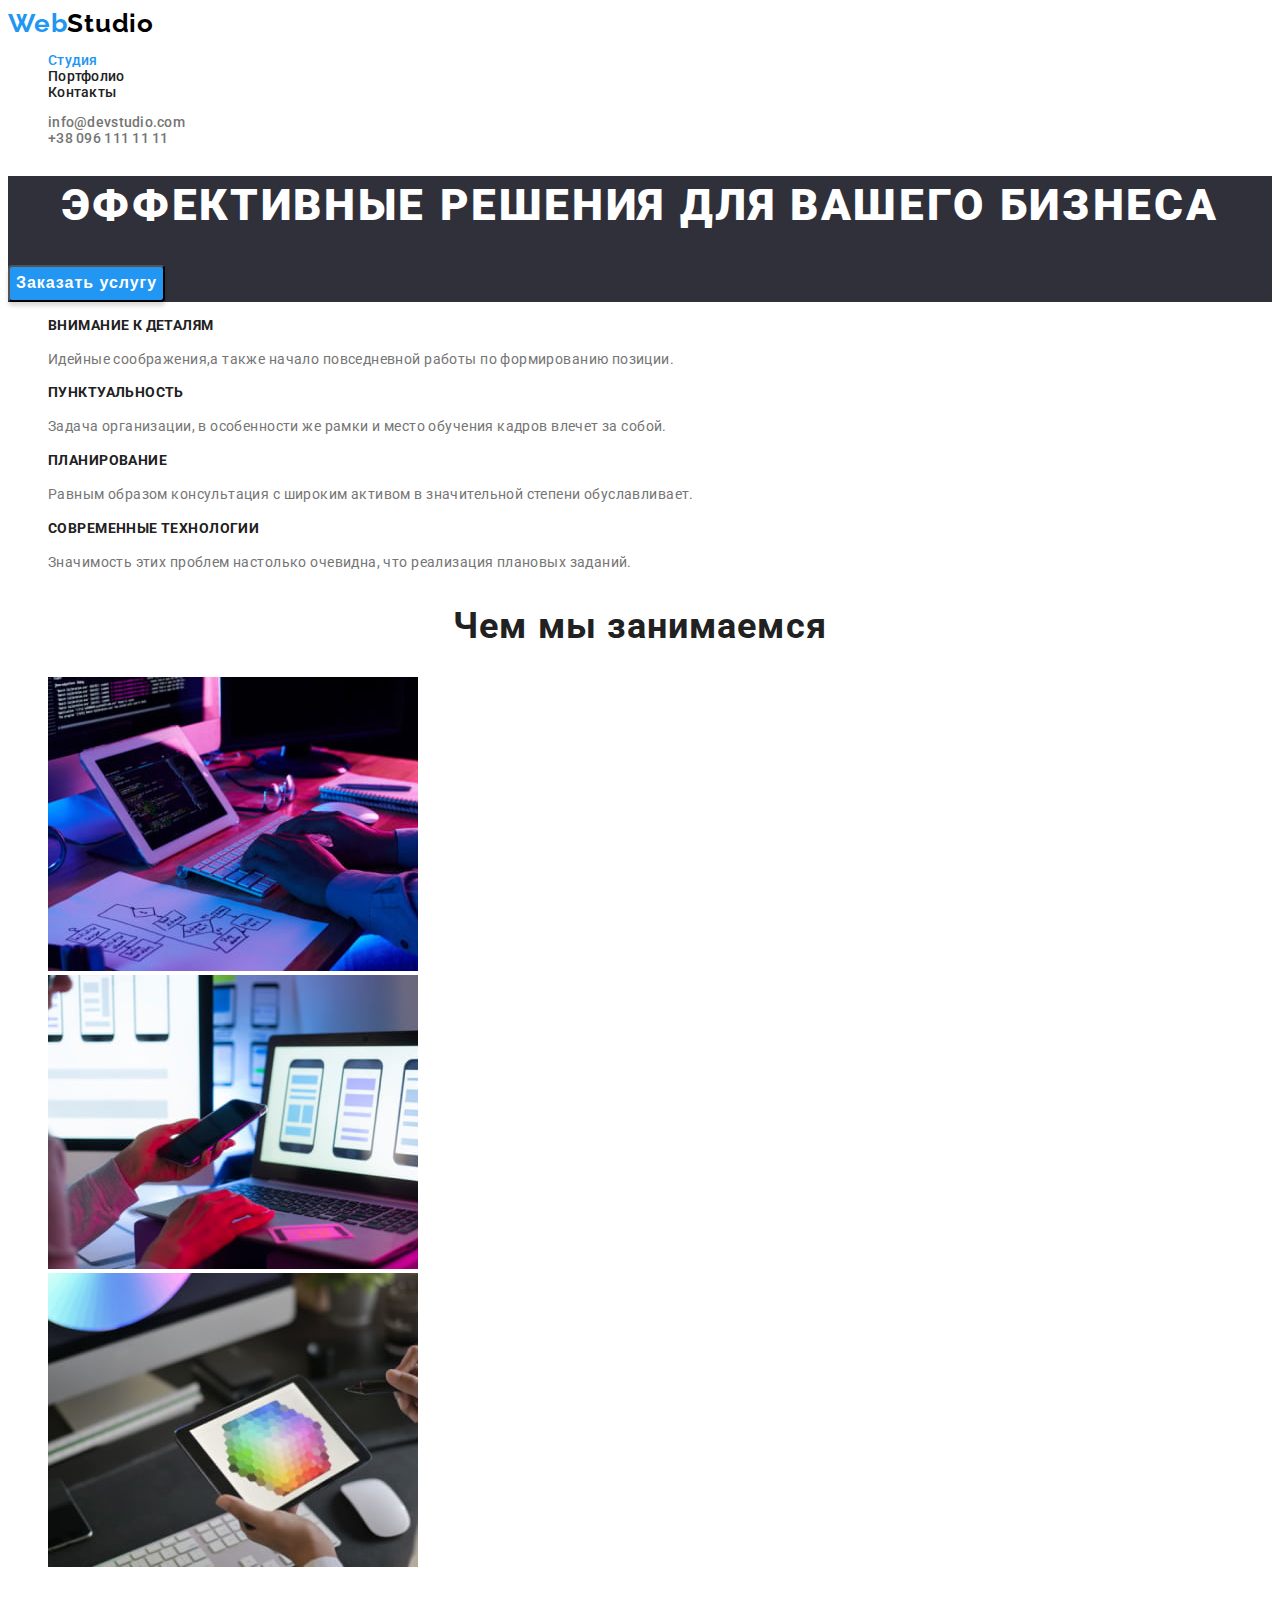
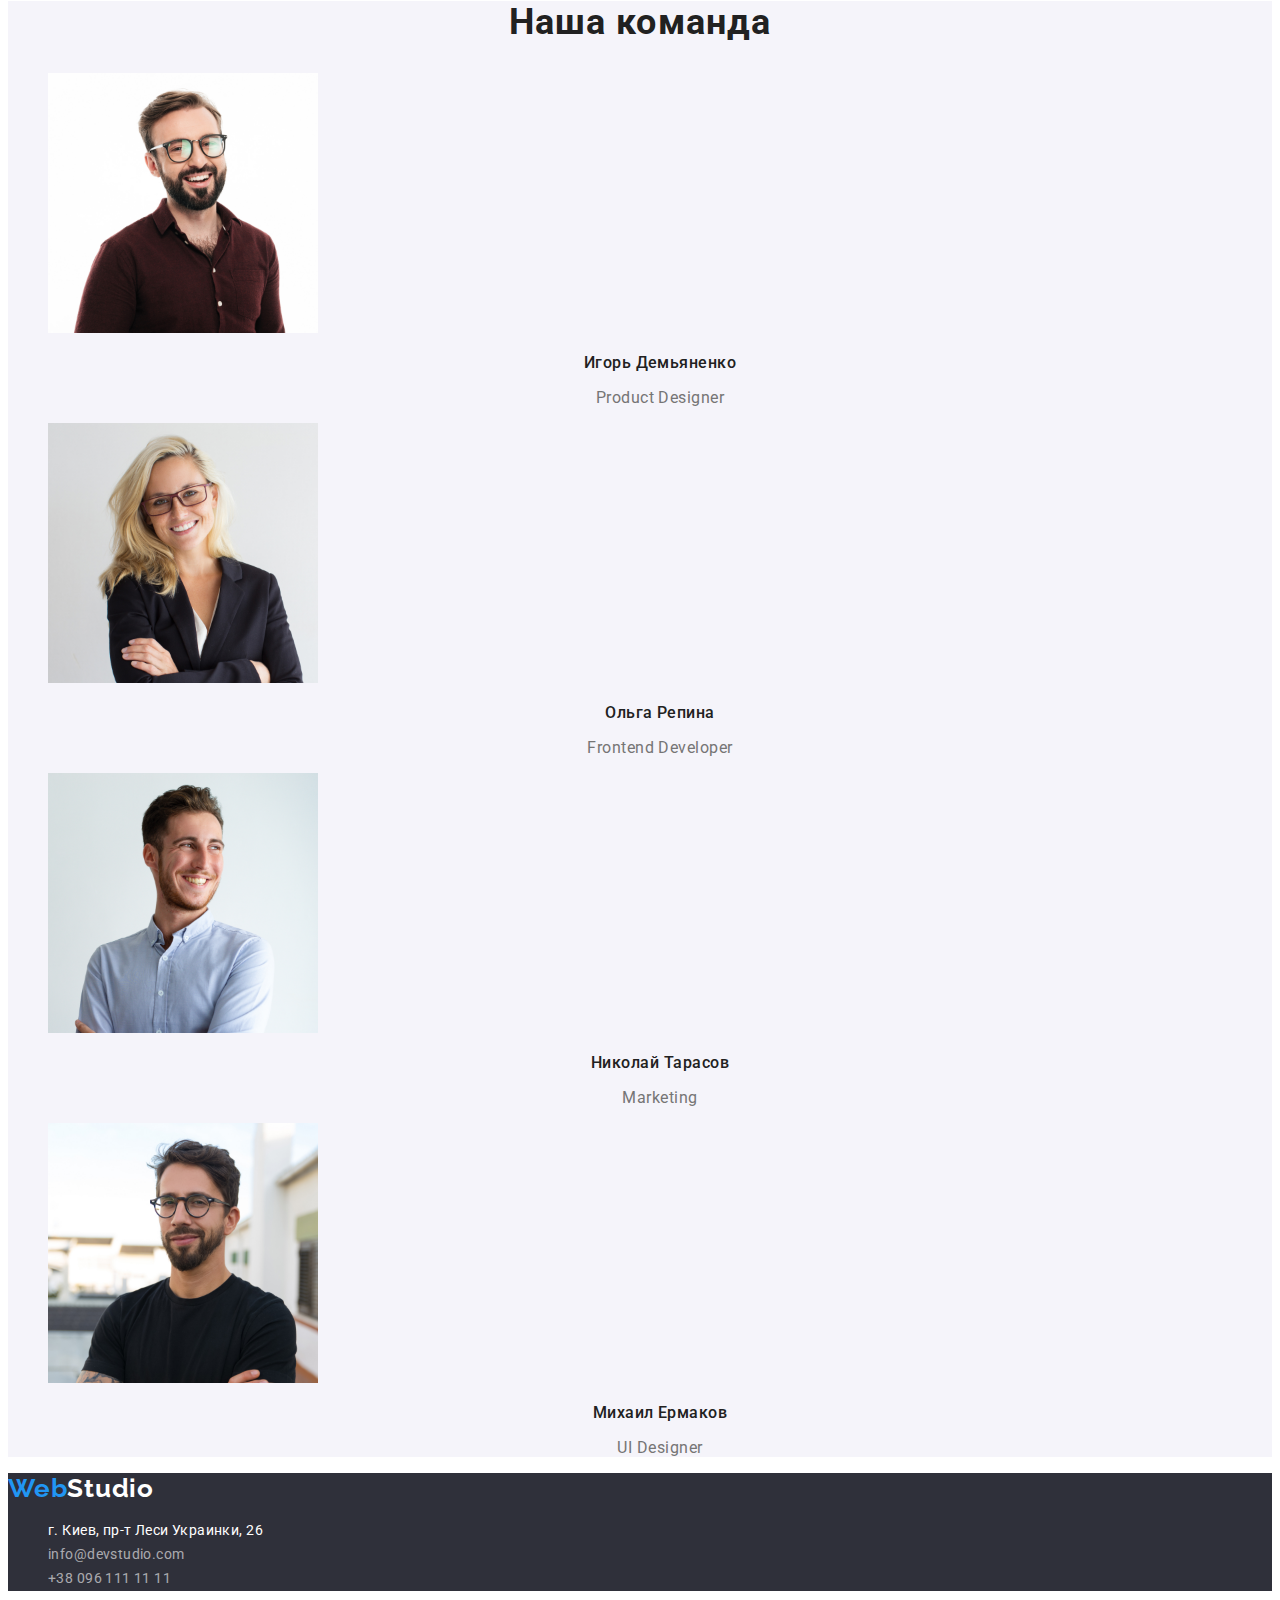
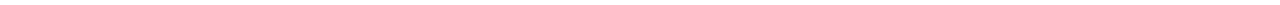
<file: index.html>
<!DOCTYPE html>
<html lang="ru">
  <head>
    <meta charset="UTF-8" />
    <meta http-equiv="X-UA-Compatible" content="IE=edge" />
    <meta name="viewport" content="width=device-width, initial-scale=1.0" />
    <title>WebStudio</title>
    <link rel="preconnect" href="https://fonts.googleapis.com" />
    <link rel="preconnect" href="https://fonts.gstatic.com" crossorigin />
    <link
      href="https://fonts.googleapis.com/css2?family=Raleway:wght@700&family=Roboto:wght@400;500;700;900&display=swap"
      rel="stylesheet"
    />
    <link rel="stylesheet" href="./style/style.css" />
  </head>
  <body>
    <!-- Header section -->
    <header class="header">
      <a class="logo link list" lang="en" href="./index.html"
        >Web<span class="logo-h">Studio</span>
      </a>
      <nav>
        <ul class="site-nav list">
          <li><a class="active-current header-link link" href="./index.html">Студия</a></li>
          <li><a class="header-link link" href="./portfolio.html">Портфолио</a></li>
          <li><a class="header-link link" href="">Контакты</a></li>
        </ul>
      </nav>
      <ul class="list">
        <li>
          <a class="contacts link" href="malito:info@devstudio.com">info@devstudio.com</a>
        </li>
        <li>
          <a class="contacts link" href="tel:+380961111111">+38 096 111 11 11</a>
        </li>
      </ul>
    </header>
    <!-- Main section -->
    <main>
      <section class="title-section">
        <h1 class="title-text">Эффективные решения для вашего бизнеса</h1>
        <button class="button" type="button">Заказать услугу</button>
      </section>
      <!-- Особенности -->
      <section class="skills">
        <ul class="list">
          <li>
            <h2 class="skills-title">Внимание к деталям</h2>
            <p class="skills-text">
              Идейные соображения,а также начало повседневной работы по формированию позиции.
            </p>
          </li>
          <li>
            <h2 class="skills-title">Пунктуальность</h2>
            <p class="skills-text">
              Задача организации, в особенности же рамки и место обучения кадров влечет за собой.
            </p>
          </li>
          <li>
            <h2 class="skills-title">Планирование</h2>
            <p class="skills-text">
              Равным образом консультация с широким активом в значительной степени обуславливает.
            </p>
          </li>
          <li>
            <h2 class="skills-title">Современные технологии</h2>
            <p class="skills-text">
              Значимость этих проблем настолько очевидна, что реализация плановых заданий.
            </p>
          </li>
        </ul>
      </section>
      <!-- Чем мы занимаемся -->
      <section class="work">
        <h2 class="work-title">Чем мы занимаемся</h2>
        <ul class="list">
          <li>
            <img src="./images/our-work/codding.jpg" width="370" height="294" alt="кодинг" />
          </li>
          <li>
            <img
              src="./images/our-work/choice-of-design.jpg"
              width="370"
              height="294"
              alt="выбор дизайна"
            />
          </li>
          <li>
            <img
              src="./images/our-work/choice-of-color.jpg"
              width="370"
              height="294"
              alt="выбор цвета"
            />
          </li>
        </ul>
      </section>
      <!-- Наша команда -->
      <section class="team">
        <h2 class="team-title">Наша команда</h2>
        <ul class="list">
          <li>
            <img
              src="./images/our-team/product-designer.jpg"
              width="270"
              height="260"
              alt="product-designer"
            />
            <h3 class="team-name">Игорь Демьяненко</h3>
            <p class="team-position" lang="en">Product Designer</p>
          </li>
          <li>
            <img
              src="./images/our-team/frontend-developer.jpg"
              width="270"
              height="260"
              alt="frontend-developer"
            />
            <h3 class="team-name">Ольга Репина</h3>
            <p class="team-position" lang="en">Frontend Developer</p>
          </li>
          <li>
            <img src="./images/our-team/marketing.jpg" width="270" height="260" alt="marketing" />
            <h3 class="team-name">Николай Тарасов</h3>
            <p class="team-position" lang="en">Marketing</p>
          </li>
          <li>
            <img
              src="./images/our-team/ui-designer.jpg"
              width="270"
              height="260"
              alt="ui-designer"
            />
            <h3 class="team-name">Михаил Ермаков</h3>
            <p class="team-position" lang="en">UI Designer</p>
          </li>
        </ul>
      </section>
    </main>
    <!-- Footer section -->
    <footer class="footer">
      <a class="logo link list" lang="en" href="./index.html"
        >Web<span class="logo-f">Studio</span></a
      >
      <address class="footer-address">
        <ul class="list">
          <li><a class="address-text link" href="">г. Киев, пр-т Леси Украинки, 26</a></li>
          <li>
            <a class="footer-contacts link" href="malito:info@devstudio.com">info@devstudio.com</a>
          </li>
          <li><a class="footer-contacts link" href="tel:+380961111111">+38 096 111 11 11</a></li>
        </ul>
      </address>
    </footer>
  </body>
</html>
</file>
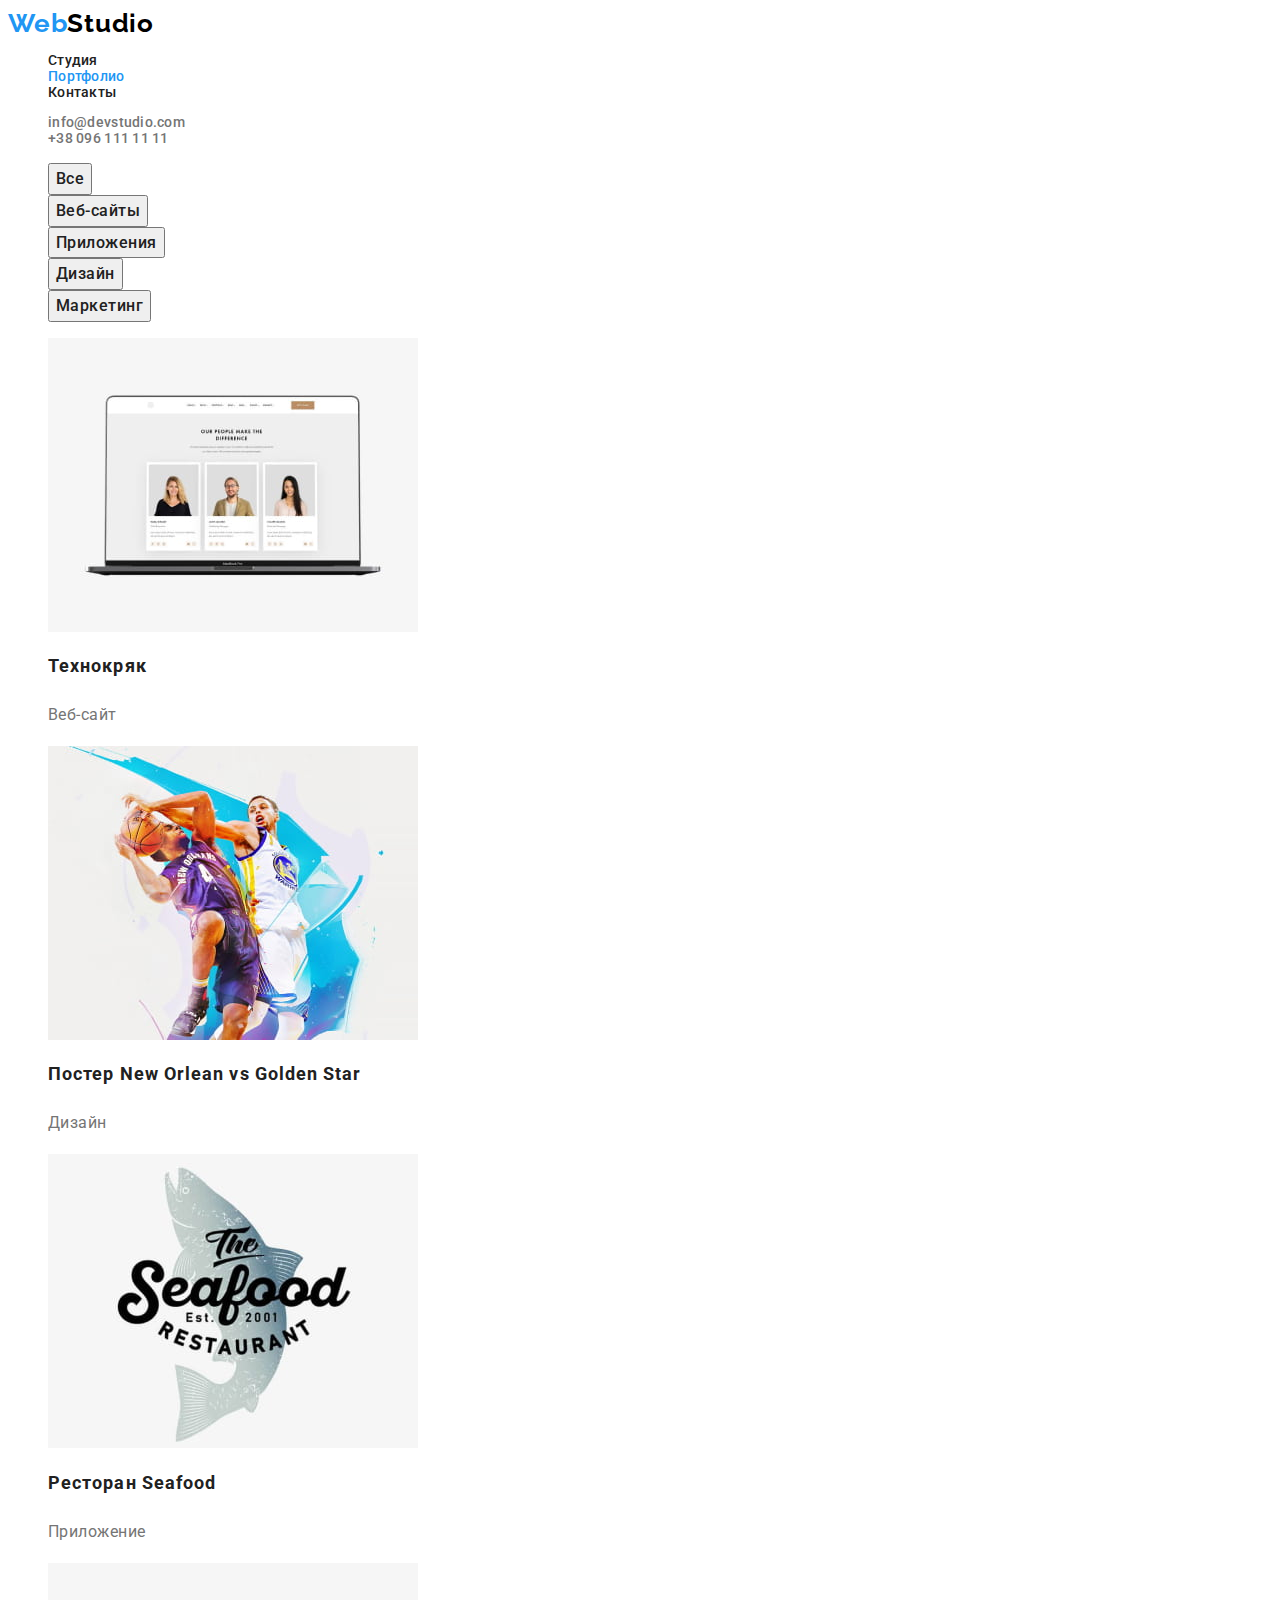
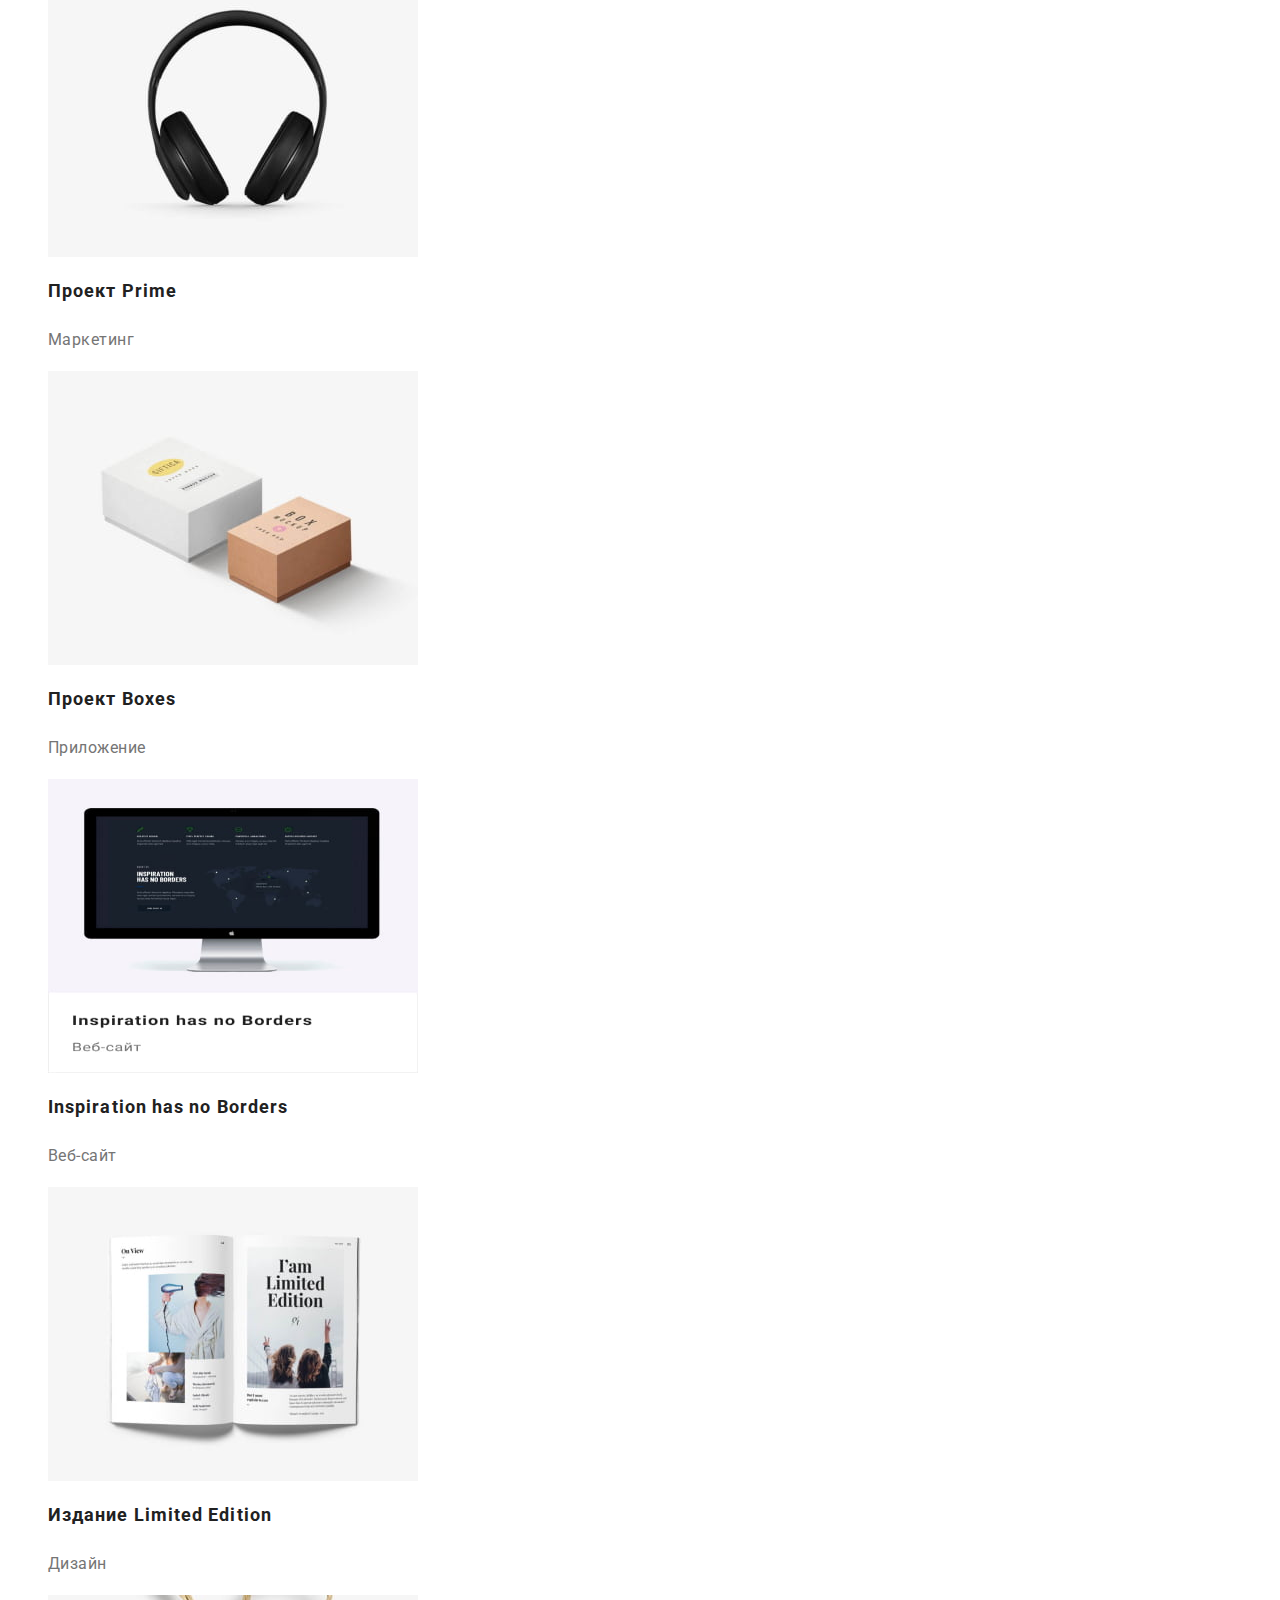
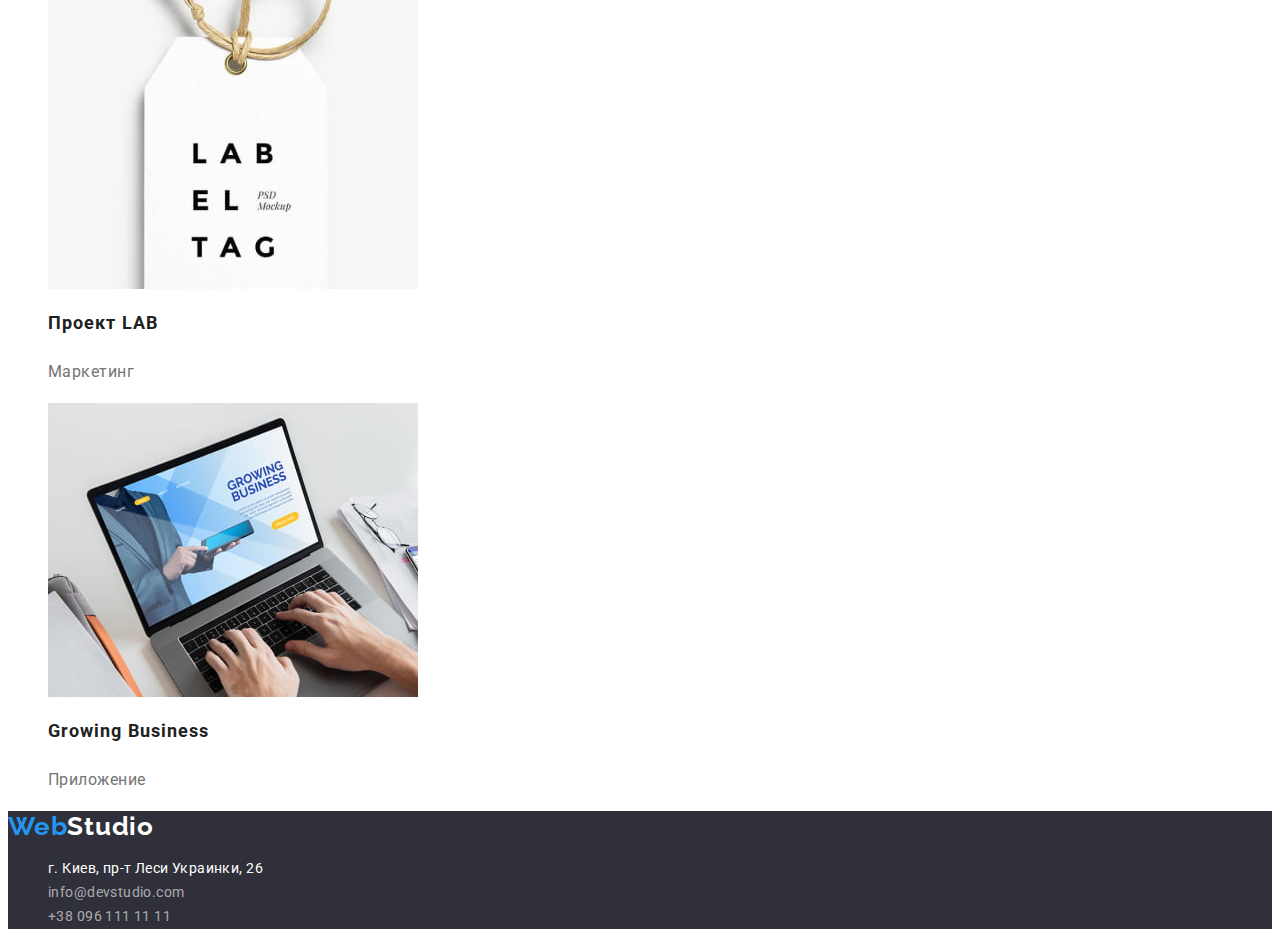
<file: portfolio.html>
<!DOCTYPE html>
<html lang="ru">
  <head>
    <meta charset="UTF-8" />
    <meta http-equiv="X-UA-Compatible" content="IE=edge" />
    <meta name="viewport" content="width=device-width, initial-scale=1.0" />
    <title>portfolio</title>
    <link rel="preconnect" href="https://fonts.googleapis.com" />
    <link rel="preconnect" href="https://fonts.gstatic.com" crossorigin />
    <link
      href="https://fonts.googleapis.com/css2?family=Raleway:wght@700&family=Roboto:wght@400;500;700;900&display=swap"
      rel="stylesheet"
    />
    <link rel="stylesheet" href="./style/style.css" />
  </head>
  <body>
    <!-- Header section -->
    <header class="header">
      <a class="logo link" lang="en" href="./index.html">Web<span class="logo-h">Studio</span> </a>
      <nav>
        <ul class="list">
          <li ><a class="header-link link" href="./index.html">Студия</a></li>
          <li><a class="header-link active-current link" href="./portfolio.html">Портфолио</a></li>
          <li><a class="header-link link" href="">Контакты</a></li>
        </ul>
      </nav>
      <ul class="list">
        <li>
          <a class="contacts link" href="malito:info@devstudio.com">info@devstudio.com</a>
        </li>
        <li>
          <a class="contacts link" href="tel:+380961111111">+38 096 111 11 11</a>
        </li>
      </ul>
    </header>
    <!-- Main section -->
    <main>
      <section>
        <ul class="list">
          <!-- cursor="pointer" чтото не так-------------------------- -->
          <li><button class="portfolio-button" type="button"">Все</button></li>
          <li>
            <button class="portfolio-button" type="button">Веб-сайты</button>
          </li>
          <li>
            <button class="portfolio-button" type="button">Приложения</button>
          </li>
          <li>
            <button class="portfolio-button" type="button">Дизайн</button>
          </li>
          <li>
            <button class="portfolio-button" type="button">Маркетинг</button>
          </li>
        </ul>
        <ul class="list">
          <li>
            <img
              class="image"
              src="./images/portfolio/team-in-notebook.jpg"
              width="370"
              height="294"
              alt="команда в ноутбуке"
            />
            <h1 class="portfolio-title">Технокряк</h1>
            <p class="portfolio-subtitle">Веб-сайт</p>
          </li>
          <li>
            <img
              class="image"
              src="./images/portfolio/basket.jpg"
              width="370"
              height="294"
              alt="баскетбол"
            />
            <h1 class="portfolio-title">Постер New Orlean vs Golden Star</h1>
            <p class="portfolio-subtitle">Дизайн</p>
          </li>
          <li>
            <img
              class="image"
              src="./images/portfolio/seafood.jpg"
              width="370"
              height="294"
              alt="ресторан"
            />
            <h1 class="portfolio-title">Ресторан Seafood</h1>
            <p class="portfolio-subtitle">Приложение</p>
          </li>
          <li>
            <img
              class="image"
              src="./images/portfolio/headphones.jpg"
              width="370"
              height="294"
              alt="наушники"
            />
            <h1 class="portfolio-title">Проект Prime</h1>
            <p class="portfolio-subtitle">Маркетинг</p>
          </li>
          <li>
            <img
              class="image"
              src="./images/portfolio/boxes.jpg"
              width="370"
              height="294"
              alt="коробки"
            />
            <h1 class="portfolio-title">Проект Boxes</h1>
            <p class="portfolio-subtitle">Приложение</p>
          </li>
          <li>
            <img
              class="image"
              src="./images/portfolio/monitor.jpg"
              width="370"
              height="294"
              alt="монитор"
            />
            <h1 class="portfolio-title">Inspiration has no Borders</h1>
            <p class="portfolio-subtitle">Веб-сайт</p>
          </li>
          <li>
            <img
              class="image"
              src="./images/portfolio/magazine.jpg"
              width="370"
              height="294"
              alt="журнал"
            />
            <h1 class="portfolio-title">Издание Limited Edition</h1>
            <p class="portfolio-subtitle">Дизайн</p>
          </li>
          <li>
            <img
              class="image"
              src="./images/portfolio/tag.jpg"
              width="370"
              height="294"
              alt="бирка"
            />
            <h1 class="portfolio-title">Проект LAB</h1>
            <p class="portfolio-subtitle">Маркетинг</p>
          </li>
          <li>
            <img
              class="image"
              src="./images/portfolio/laptop.jpg"
              width="370"
              height="294"
              alt="ноут"
            />
            <h1 class="portfolio-title">Growing Business</h1>
            <p class="portfolio-subtitle">Приложение</p>
          </li>
        </ul>
      </section>
    </main>
    <!-- Footer section -->
    <footer class="footer">
      <a class="logo link list" lang="en" href="./index.html">Web<span class="logo-f">Studio</span></a>
      <address class="footer-address">
        <ul class="list">
          <li>
            <a class="address-text link" href="">г. Киев, пр-т Леси Украинки, 26</a>
          </li>
          <li>
            <a class="footer-contacts link" href="malito:info@devstudio.com">info@devstudio.com</a>
          </li>
          <li>
            <a class="footer-contacts link" href="tel:+380961111111">+38 096 111 11 11</a>
          </li>
        </ul>
      </address>
    </footer>
  </body>
</html>
</file>
<file: style/style.css>
:root {
    --primary-title-color: #212121;
    --primary-text-color: #757575;
    --hover-focus-color: #2196F3;
}


body {
    color: #757575;
    font-family: 'Roboto', sans-serif;   
}
/*---- ИСПРАВИТЬ НАВЕДЕНИЕ И ТАБ, подключить шрифты,выровнять границы цвета фона  секций
/* --------------------------------header----------------------------- */
.site-nav .link:hover,
.site-nav .link:focus,
.contacts:hover,
.contacts:focus,
.logo:hover,
.logo:focus,
.footer-contacts:hover,
.footer-contacts:focus,
.logo-h:hover,
.logo-h:focus,
.logo-f:hover,
.logo-f:focus {
    color: var(--hover-focus-color);
}


.header {
    font-weight: 500;
    font-size: 14px;
    line-height: 1.14;
    letter-spacing: 0.02em;
    background: #FFFFFF;   
}
.logo {
    font-family: 'Raleway', sans-serif;
    font-weight: 700;
    font-size: 26px;
    line-height: 1.19;
    letter-spacing: 0.03em;
    color: #2196F3;
}
.logo-h {
    color: #000000;
}

.header-link {    
    color: #212121;
}
.contacts {
    color: #757575;
}
.site-nav {
   
}
.active-current {
    color:#2196F3;
}
.link {     
    text-decoration: none;
}
.list {
    list-style: none;
}
/* ----------------------------------main--------------------------------- */

.title-section,
.footer {
    background: #2F303A;
}
.title-text {
    font-weight: 900;
    font-size: 44px;
    line-height: 1.36;
    text-align: center;
    letter-spacing: 0.06em;
    text-transform: uppercase;
    color: #FFFFFF;
}
.button {
    font-weight: 700;
    font-size: 16px;
    line-height: 1.88;
    letter-spacing: 0.06em;
    color: #FFFFFF;
    background-color: #2196F3;
    box-shadow: 0px 4px 4px rgba(0, 0, 0, 0.15);
    border-radius: 4px;
}

.skills-title {
    font-weight: 700;
    font-size: 14px;
    line-height: 1.14;
    letter-spacing: 0.03em;
    text-transform: uppercase;
    color: var(--primary-title-color);
}
.skills-text {
    font-weight: 400;
    font-size: 14px;
    line-height: 1.71;
    letter-spacing: 0.03em;
    color: var(--primary-text-color);
}
.skills,
.work {
}
.work-title,
.team-title {
    font-weight: 700;
    font-size: 36px;
    line-height: 1.17;
    text-align: center;
    letter-spacing: 0.03em;
    color: var(--primary-title-color);
}
.team-name,
.team-position {
    font-weight: 500;
    font-size: 16px;
    line-height: 1.19;
    text-align: center;
    letter-spacing: 0.03em;
    color: var(--primary-title-color);
}
.team-position {
    font-weight: 400;
    color: var(--primary-text-color);
}
.team {
    background: #F5F4FA;
}
/* ------------------ main portfolio-------------------- */
.portfolio-button {
    font-family: Roboto;
    font-weight: 500;
    font-size: 16px;
    line-height: 1.62;
    text-align: center;
    letter-spacing: 0.03em;
    color: #212121;
    cursor: pointer;
    
}
.portfolio-button:hover,    
.portfolio-button:focus {
    color: #FFFFFF;
    background-color: var(--hover-focus-color);
}
.portfolio-title {
    font-weight: 700;
    font-size: 18px;
    line-height: 2.00;   
    letter-spacing: 0.06em;    
    color: #212121;    
}

.portfolio-subtitle {
    font-size: 16px;
    line-height: 1.88;
    letter-spacing: 0.03em;
    color: #757575;
}

/* ------------------------------------footer----------------------------------*/
.footer {
    font-weight: 400;
    font-size: 14px;
    line-height: 1.71;
    letter-spacing: 0.03em;
    color: #FFFFFF; 
}
.footer-address {
    font-style: normal;
}
.logo-f,
.address-text {
    color: #FFFFFF;
}

.footer-contacts {
    color: rgba(255, 255, 255, 0.6);
}
</file>
